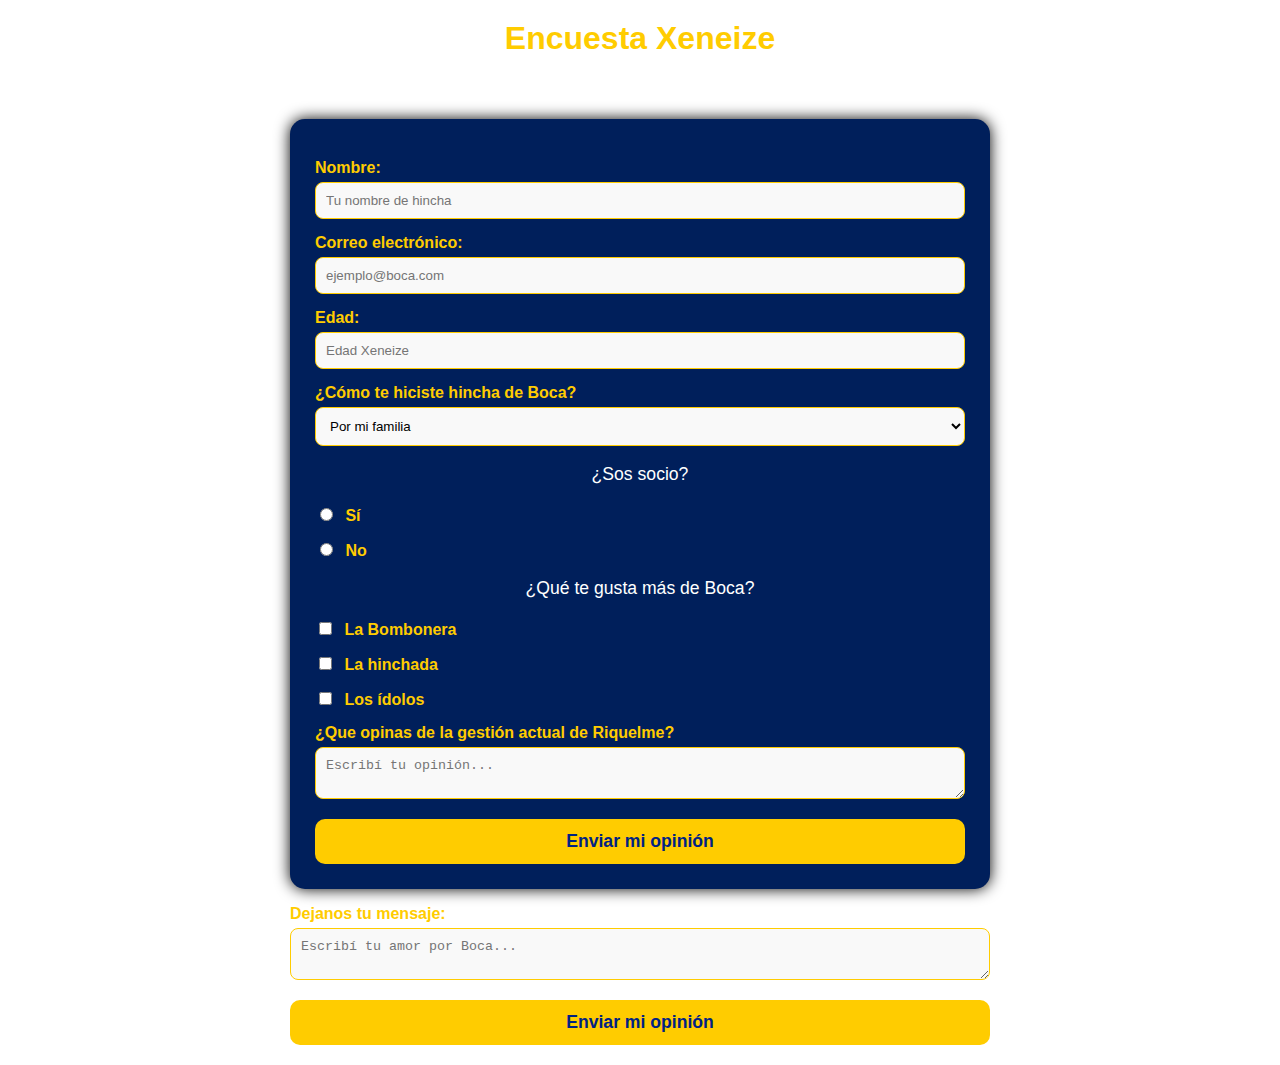
<file: index.html>
<html>
  <head>
     <title>Encuesta Xeneize</title>
  <link rel="stylesheet" href="styles.css" />
</head>
<body>
  <h1 id="title">Encuesta Xeneize</h1>
  <p id="description">Contanos qué significa Boca para vos. ¡Tu opinión vale oro!</p>

  <form id="survey-form">

    <label id="name-label" for="name">Nombre:</label>
    <input 
      type="text" 
      id="name" 
      name="name" 
      required 
      placeholder="Tu nombre de hincha"
    >

    <label id="email-label" for="email">Correo electrónico:</label>
    <input 
      type="email" 
      id="email" 
      name="email" 
      required 
      placeholder="ejemplo@boca.com"
    >

    <label id="number-label" for="number">Edad:</label>
    <input 
      type="number" 
      id="number" 
      name="number" 
      min="5" 
      max="120" 
      placeholder="Edad Xeneize"
    >

    <label for="dropdown">¿Cómo te hiciste hincha de Boca?</label>
    <select id="dropdown" name="origen">
      <option value="familia">Por mi familia</option>
      <option value="maradona">Por Maradona</option>
      <option value="amistad">Por amigos</option>
      <option value="pasión">Por pura pasión</option>
    </select>

    <p>¿Sos socio?</p>
    <label>
      <input type="radio" name="socio" value="si" /> Sí
    </label>
    <label>
      <input type="radio" name="socio" value="no" /> No
    </label>

    <p>¿Qué te gusta más de Boca?</p>
    <label>
      <input type="checkbox" name="gusto" value="bombonera" /> La Bombonera
    </label>
    <label>
      <input type="checkbox" name="gusto" value="hinchada" /> La hinchada
    </label>
    <label>
      <input type="checkbox" name="gusto" value="idolos" /> Los ídolos
    </label>

    <label for="comentarios">¿Que opinas de la gestión actual de Riquelme?</label>
    <textarea 
      id="comentarios" 
      name="comentarios" 
      placeholder="Escribí tu opinión..."
    ></textarea>
    <button id="submit" type="submit">Enviar mi opinión</button>
  </form>

    <label for="comentarios">Dejanos tu mensaje:</label>
    <textarea 
      id="comentarios" 
      name="comentarios" 
      placeholder="Escribí tu amor por Boca..."
    ></textarea>

    <button id="submit" type="submit">Enviar mi opinión</button>
  </form>

</body>
</html>
</file>
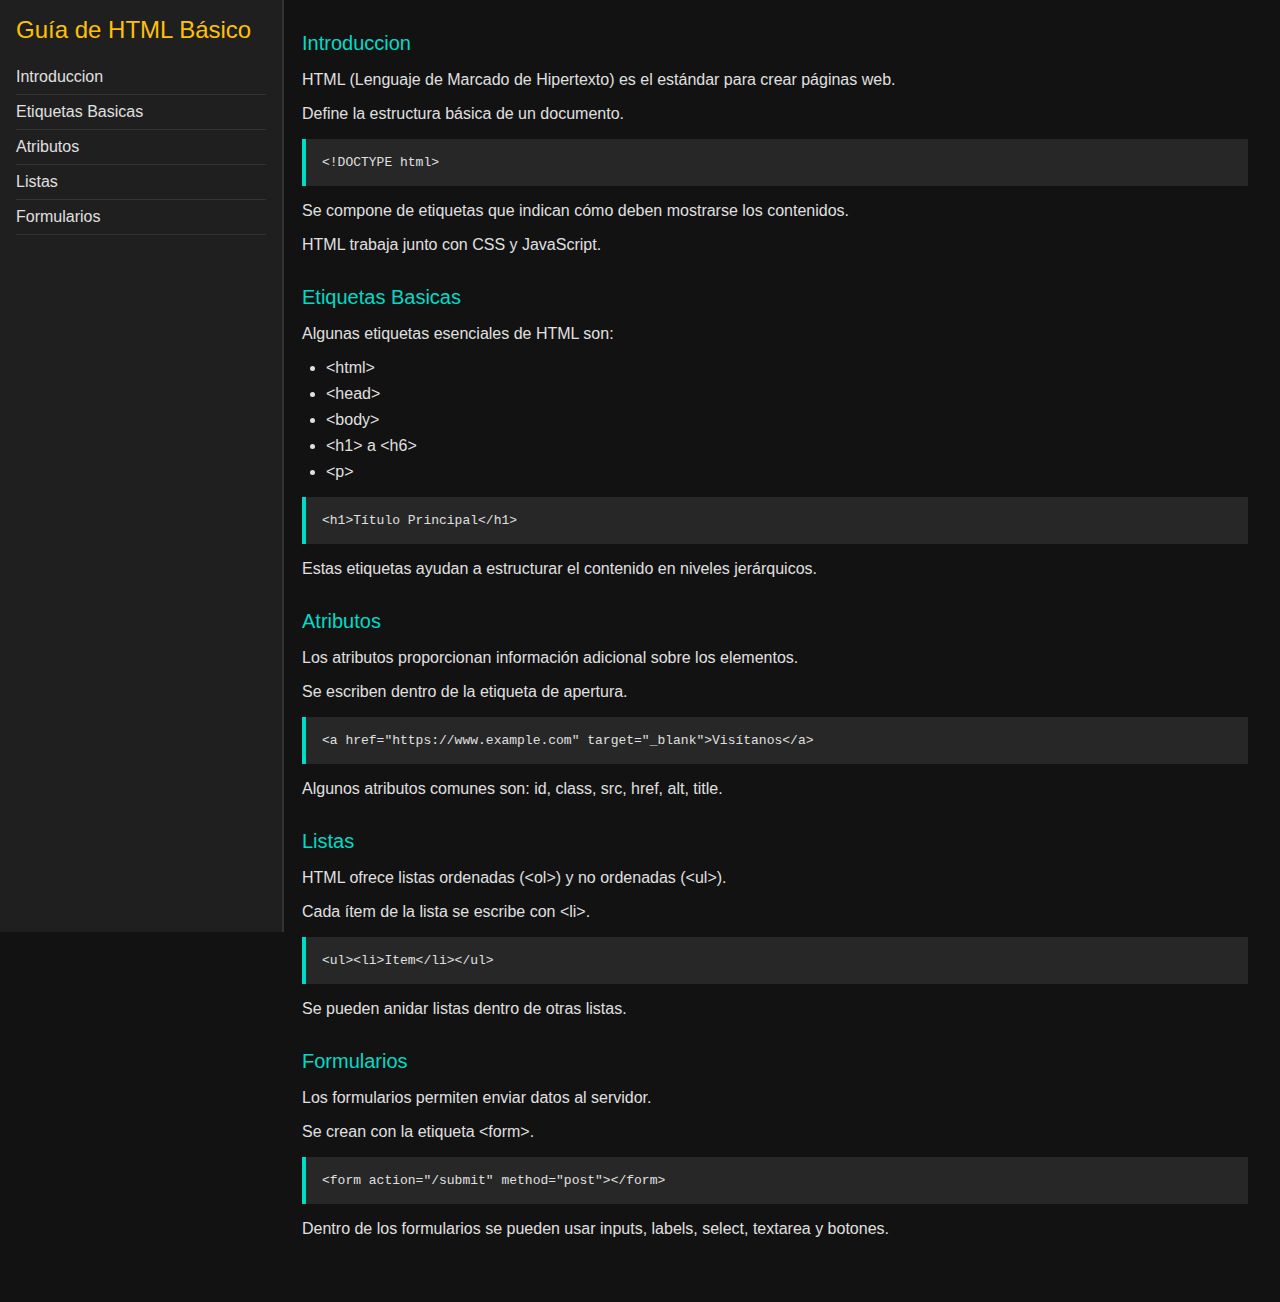
<file: documentacion.html>
<!DOCTYPE html>
<html lang="es">

<head>
  <meta charset="UTF-8">
  <meta name="viewport" content="width=device-width, initial-scale=1.0">
  <title>Documentación Técnica: HTML Básico</title>
  <link rel="stylesheet" href="documentacion.css">
</head>

<body>
  <nav id="navbar">
    <header>Guía de HTML Básico</header>
    <a class="nav-link" href="#Introduccion">Introduccion</a>
    <a class="nav-link" href="#Etiquetas_Basicas">Etiquetas Basicas</a>
    <a class="nav-link" href="#Atributos">Atributos</a>
    <a class="nav-link" href="#Listas">Listas</a>
    <a class="nav-link" href="#Formularios">Formularios</a>
  </nav>

  <main id="main-doc">
    <section class="main-section" id="Introduccion">
      <header>Introduccion</header>
      <p>HTML (Lenguaje de Marcado de Hipertexto) es el estándar para crear páginas web.</p>
      <p>Define la estructura básica de un documento.</p>
      <code>&lt;!DOCTYPE html&gt;</code>
      <p>Se compone de etiquetas que indican cómo deben mostrarse los contenidos.</p>
      <p>HTML trabaja junto con CSS y JavaScript.</p>
    </section>

    <section class="main-section" id="Etiquetas_Basicas">
      <header>Etiquetas Basicas</header>
      <p>Algunas etiquetas esenciales de HTML son:</p>
      <ul>
        <li>&lt;html&gt;</li>
        <li>&lt;head&gt;</li>
        <li>&lt;body&gt;</li>
        <li>&lt;h1&gt; a &lt;h6&gt;</li>
        <li>&lt;p&gt;</li>
      </ul>
      <code>&lt;h1&gt;Título Principal&lt;/h1&gt;</code>
      <p>Estas etiquetas ayudan a estructurar el contenido en niveles jerárquicos.</p>
    </section>

    <section class="main-section" id="Atributos">
      <header>Atributos</header>
      <p>Los atributos proporcionan información adicional sobre los elementos.</p>
      <p>Se escriben dentro de la etiqueta de apertura.</p>
      <code>&lt;a href="https://www.example.com" target="_blank"&gt;Visítanos&lt;/a&gt;</code>
      <p>Algunos atributos comunes son: id, class, src, href, alt, title.</p>
    </section>

    <section class="main-section" id="Listas">
      <header>Listas</header>
      <p>HTML ofrece listas ordenadas (&lt;ol&gt;) y no ordenadas (&lt;ul&gt;).</p>
      <p>Cada ítem de la lista se escribe con &lt;li&gt;.</p>
      <code>&lt;ul&gt;&lt;li&gt;Item&lt;/li&gt;&lt;/ul&gt;</code>
      <p>Se pueden anidar listas dentro de otras listas.</p>
    </section>

    <section class="main-section" id="Formularios">
      <header>Formularios</header>
      <p>Los formularios permiten enviar datos al servidor.</p>
      <p>Se crean con la etiqueta &lt;form&gt;.</p>
      <code>&lt;form action="/submit" method="post"&gt;&lt;/form&gt;</code>
      <p>Dentro de los formularios se pueden usar inputs, labels, select, textarea y botones.</p>
    </section>
  </main>
</body>

</html>
</file>
<file: styles.css>
body {
  font-family: 'Arial', sans-serif;
  background: url(https://i.pinimg.com/736x/fd/44/28/fd4428611ca138eb99917966c4c0ccf8.jpg);
  background-repeat: no-repeat;
  background-size: cover;
  color: #fff;
  padding: 20px;
  max-width: 700px;
  margin: auto;
}

h1 {
  text-align: center;
  color: #ffcc00;
  font-size: 2em;
}

p {
  text-align: center;
  font-size: 1.1em;
  margin-bottom: 20px;
}

form {
  background-color: #001f5b;
  padding: 25px;
  border-radius: 15px;
  box-shadow: 0 0 15px #000;
}

label {
  display: block;
  margin-top: 15px;
  font-weight: bold;
  color: #ffcc00;
}

input[type="text"],
input[type="email"],
input[type="number"],
select,
textarea {
  width: 100%;
  padding: 10px;
  margin-top: 5px;
  border: 1px solid #ffcc00;
  border-radius: 8px;
  background-color: #f9f9f9;
  color: #000;
}

textarea {
  resize: vertical;
}

input[type="radio"],
input[type="checkbox"] {
  margin-right: 8px;
}

button {
  margin-top: 20px;
  width: 100%;
  padding: 12px;
  background-color: #ffcc00;
  color: #002284;
  font-weight: bold;
  font-size: 1.1em;
  border: none;
  border-radius: 10px;
  cursor: pointer;
}

button:hover {
  background-color: #e6b800;
}
</file>
<file: documentacion.css>
body {
  margin: 0;
  font-family: 'Segoe UI', Tahoma, Geneva, Verdana, sans-serif;
  background-color: #121212;
  color: #e0e0e0;
}

#navbar {
  position: fixed;
  top: 0;
  left: 0;
  width: 250px;
  height: 100%;
  background-color: #1f1f1f;
  border-right: 2px solid #333;
  padding: 1rem;
  overflow-y: auto;
}

#navbar header {
  font-size: 1.5rem;
  margin-bottom: 1rem;
  color: #ffc107;
}

.nav-link {
  display: block;
  color: #e0e0e0;
  padding: 0.5rem 0;
  text-decoration: none;
  border-bottom: 1px solid #333;
}

.nav-link:hover {
  color: #ffc107;
}

#main-doc {
  margin-left: 270px;
  padding: 2rem;
}

.main-section {
  margin-bottom: 2rem;
}

.main-section header {
  font-size: 1.25rem;
  margin-bottom: 0.5rem;
  color: #03dac6;
}

code {
  display: block;
  background-color: #272727;
  padding: 1rem;
  margin: 1rem 0;
  border-left: 4px solid #03dac6;
  overflow-x: auto;
}

ul {
  padding-left: 1.5rem;
}

li {
  margin-bottom: 0.5rem;
}

@media (max-width: 768px) {
  #navbar {
    position: relative;
    width: 100%;
    height: auto;
    border-right: none;
    border-bottom: 2px solid #333;
  }

  #main-doc {
    margin-left: 0;
  }
}
</file>
